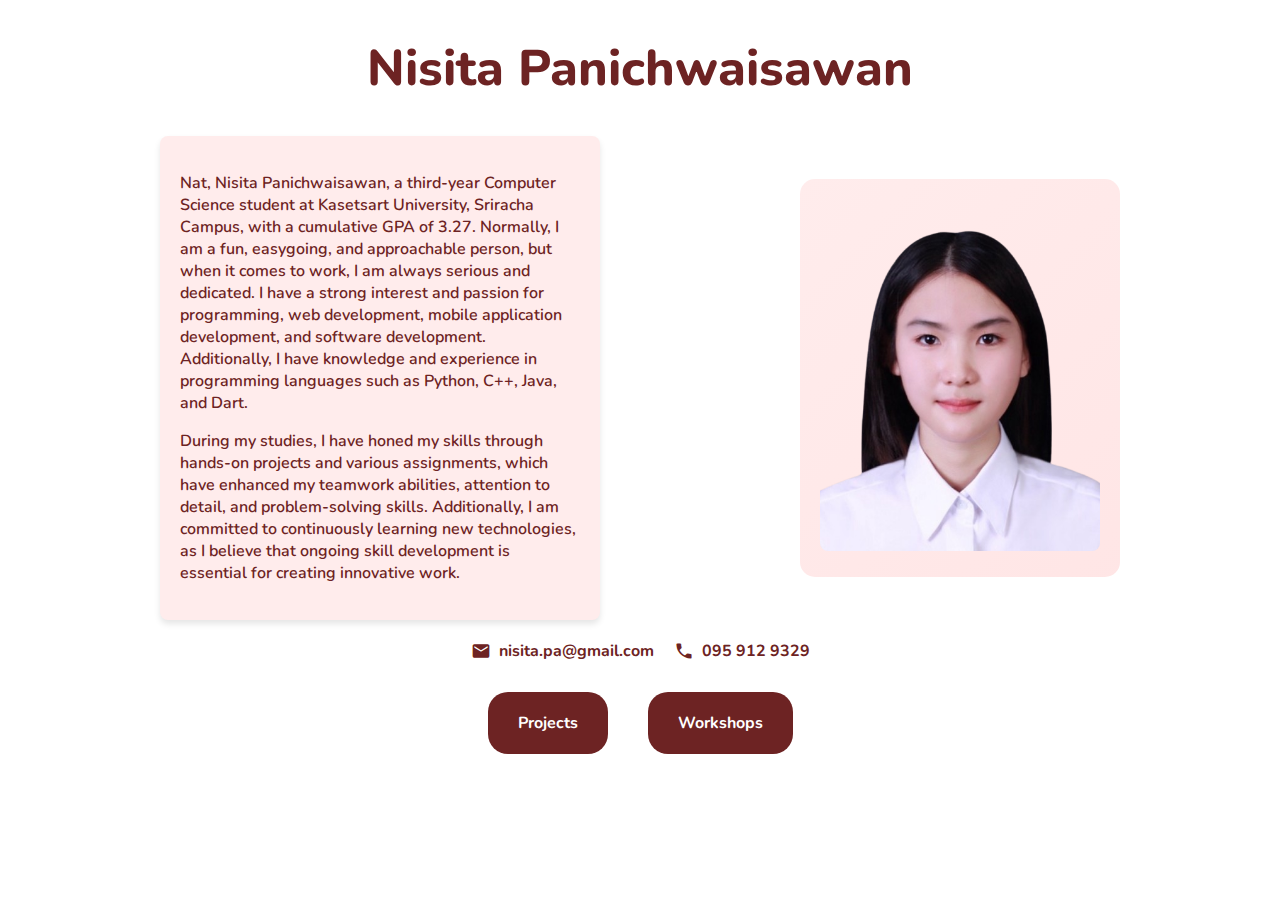
<file: index.html>
<!DOCTYPE html>
<html lang="en">
<head>
    <meta charset="UTF-8">
    <meta name="viewport" content="width=device-width, initial-scale=1.0">
    <link href="https://fonts.googleapis.com/css2?family=Nunito:ital,wght@0,200..1000;1,200..1000&display=swap" rel="stylesheet">
    <link href="https://fonts.googleapis.com/icon?family=Material+Icons" rel="stylesheet">
    <link rel="stylesheet" href="style.css">
    <title>NISITA</title>

</head>
<body>

    <h1 class="name">Nisita Panichwaisawan</h1>

    <div class="content">
        <div class="para">
            <p class="para1">ㅤㅤNat, Nisita Panichwaisawan, a third-year Computer Science student at Kasetsart University, Sriracha Campus, with a cumulative GPA of 3.27. Normally, I am a fun, easygoing, and approachable person, but when it comes to work, I am always serious and dedicated.
I have a strong interest and passion for programming, web development, mobile application development, and software development. Additionally, I have knowledge and experience in programming languages such as Python, C++, Java, and Dart.</p>
            <p class="para2">ㅤㅤDuring my studies, I have honed my skills through hands-on projects and various assignments, which have enhanced my teamwork abilities, attention to detail, and problem-solving skills. Additionally, I am committed to continuously learning new technologies, as I believe that ongoing skill development is essential for creating innovative work.</p>
        </div>
        <div class="img">
            <img src="image/profile-removebg-preview.png" alt="description">
        </div>
    </div>

    <div class="social">
        <div class="bt email">
          <span class="material-icons">email</span> nisita.pa@gmail.com
        </div>
        <div class="bt phone">
          <span class="material-icons">phone</span> 095 912 9329
        </div>
    </div>

    <nav class="menu">
        <a href="projects.html" class="pj">Projects</a>
        <a href="workshops.html" class="ws">Workshops</a>
    </nav>

</body>
</html>
</file>
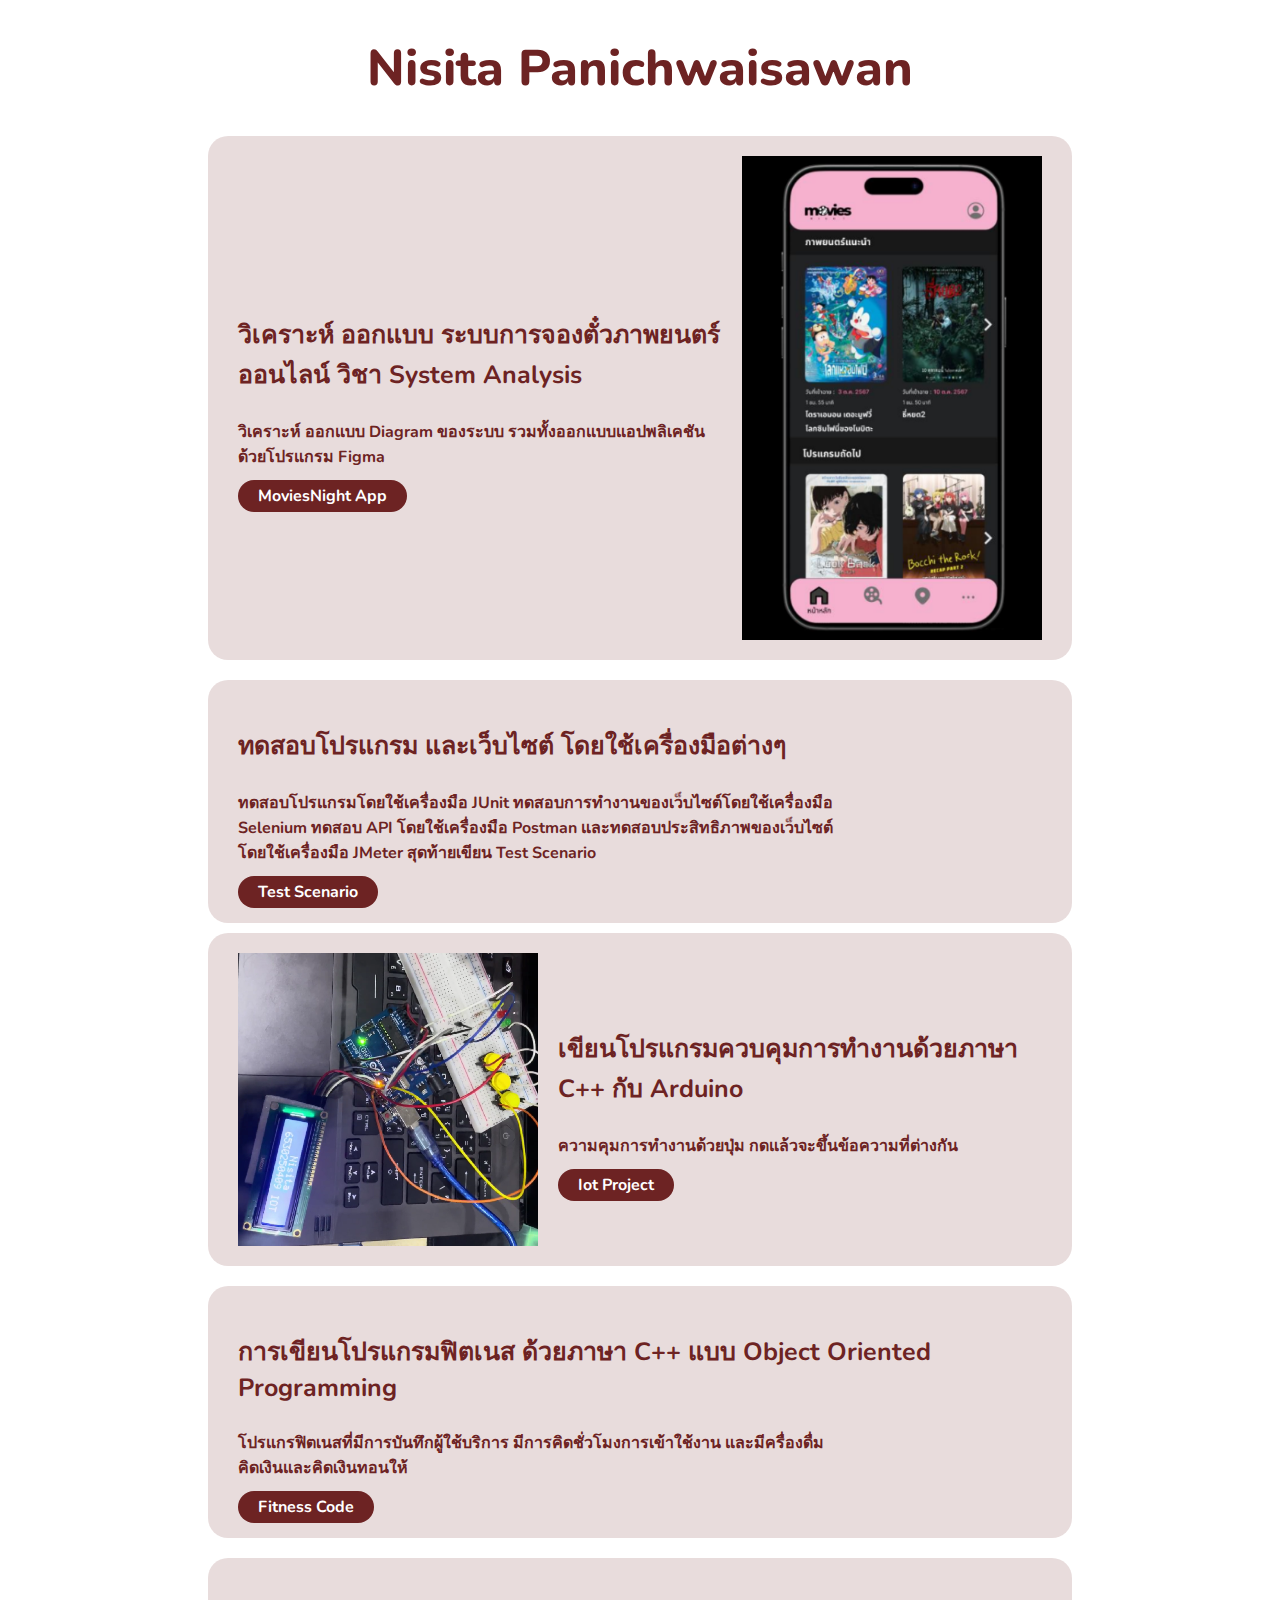
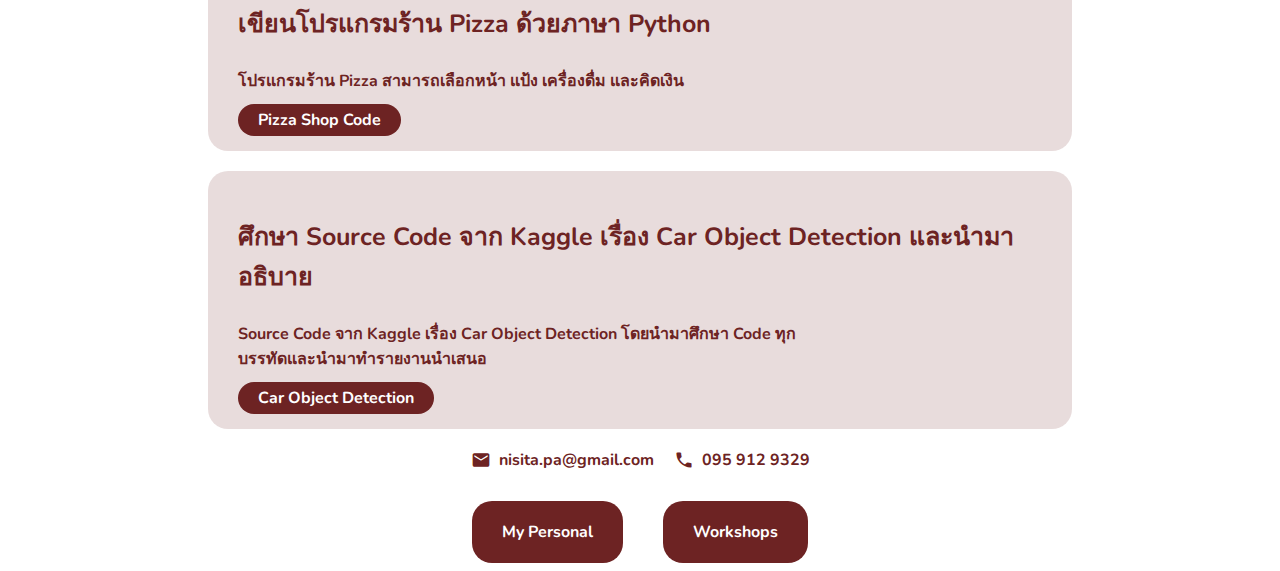
<file: projects.html>
<!DOCTYPE html>
<html lang="en">
<head>
    <meta charset="UTF-8">
    <meta name="viewport" content="width=device-width, initial-scale=1.0">
    <title>Projects</title>
    <link href="https://fonts.googleapis.com/css2?family=Nunito:ital,wght@0,200..1000;1,200..1000&display=swap" rel="stylesheet">
    <link href="https://fonts.googleapis.com/icon?family=Material+Icons" rel="stylesheet">
    <link rel="stylesheet" href="style.css">
    
</head>
<body>

    <h1 class="name">Nisita Panichwaisawan</h1>

    <div class="sa"> 
        <div class="sa1">
            <p class="headSa">วิเคราะห์ ออกแบบ ระบบการจองตั๋วภาพยนตร์ออนไลน์ วิชา System Analysis</p>
            <p class="Sa">วิเคราะห์ ออกแบบ Diagram ของระบบ รวมทั้งออกแบบแอปพลิเคชันด้วยโปรแกรม Figma</p>
            <nav class="linkSa">
                <a href="https://drive.google.com/drive/folders/1xaktjNA5q30cpizbg6fLiMKJ64IBtu1J?usp=sharing">MoviesNight App</a>
            </nav>
        </div>
        <img src="image/Screenshot 2025-01-08 192326.png" alt="description">
    </div>

    <div class="soft"> 
        <div class="soft1">
            <p class="headS">ทดสอบโปรแกรม และเว็บไซต์ โดยใช้เครื่องมือต่างๆ</p>
            <p class="S">ทดสอบโปรแกรมโดยใช้เครื่องมือ JUnit ทดสอบการทำงานของเว็บไซต์โดยใช้เครื่องมือ Selenium ทดสอบ API โดยใช้เครื่องมือ Postman และทดสอบประสิทธิภาพของเว็บไซต์โดยใช้เครื่องมือ JMeter สุดท้ายเขียน Test Scenario</p>
            <nav class="linkS">
                <a href="https://drive.google.com/drive/folders/1--2ExAqsfVzVDKwpB9BR4WEXfHhzTi2C?usp=drive_link">Test Scenario</a>
            </nav>
        </div>
    </div>

    <div class="iot">         
        <img src="image/Screenshot 2025-01-08 195437.png" alt="description">
        <div class="iot1">
            <p class="headIot">เขียนโปรแกรมควบคุมการทำงานด้วยภาษา C++ กับ Arduino</p>
            <p class="Iot">ความคุมการทำงานด้วยปุ่ม กดแล้วจะขึ้นข้อความที่ต่างกัน</p>
            <nav class="linkIot">
                <a href="https://drive.google.com/drive/folders/1--WcdC6P0LM2bzNdiQ7OFJAOHPQ1ViEn?usp=drive_link">Iot Project</a>
            </nav>
        </div>
    </div>

    <div class="fitness"> 
        <div class="fitness1">
            <p class="headFn">การเขียนโปรแกรมฟิตเนส ด้วยภาษา C++ แบบ Object Oriented Programming</p>
            <p class="Fn">โปรแกรฟิตเนสที่มีการบันทึกผู้ใช้บริการ มีการคิดชั่วโมงการเข้าใช้งาน และมีครื่องดื่ม คิดเงินและคิดเงินทอนให้</p>
            <nav class="linkFn">
                <a href="https://drive.google.com/drive/folders/1-c06O9hiYrjWFi3LxwbY0zfMI83cplDx?usp=drive_link">Fitness Code</a>
            </nav>
        </div>
    </div>

    <div class="pizza"> 
        <div class="pizza1">
            <p class="headPz">เขียนโปรแกรมร้าน Pizza ด้วยภาษา Python</p>
            <p class="Pz">โปรแกรมร้าน Pizza สามารถเลือกหน้า แป้ง เครื่องดื่ม และคิดเงิน</p>
            <nav class="linkPz">
                <a href="https://drive.google.com/drive/folders/1ZTIEDXa_qqDOobwSWRAiCeO6HjLG6cg8?usp=drive_link">Pizza Shop Code</a>
            </nav>
        </div>
    </div>

    <div class="car"> 
        <div class="car1">
            <p class="headCar">ศึกษา Source Code จาก Kaggle เรื่อง Car Object Detection และนำมาอธิบาย</p>
            <p class="Car">Source Code จาก Kaggle เรื่อง Car Object Detection โดยนำมาศึกษา Code ทุกบรรทัดและนำมาทำรายงานนำเสนอ</p>
            <nav class="linkCar">
                <a href="https://drive.google.com/drive/folders/1ywEwYR_A3G8L8N1PruaCSO-acoHW2E_0?usp=drive_link">Car Object Detection</a>
            </nav>
        </div>
    </div>

    <div class="social">
        <div class="bt email">
          <span class="material-icons">email</span> nisita.pa@gmail.com
        </div>
        <div class="bt phone">
          <span class="material-icons">phone</span> 095 912 9329
        </div>
    </div>

    <nav class="menu">
        <a href="index.html" class="id">My Personal</a>
        <a href="workshops.html" class="ws">Workshops</a>
    </nav>

</body>
</html>
</file>
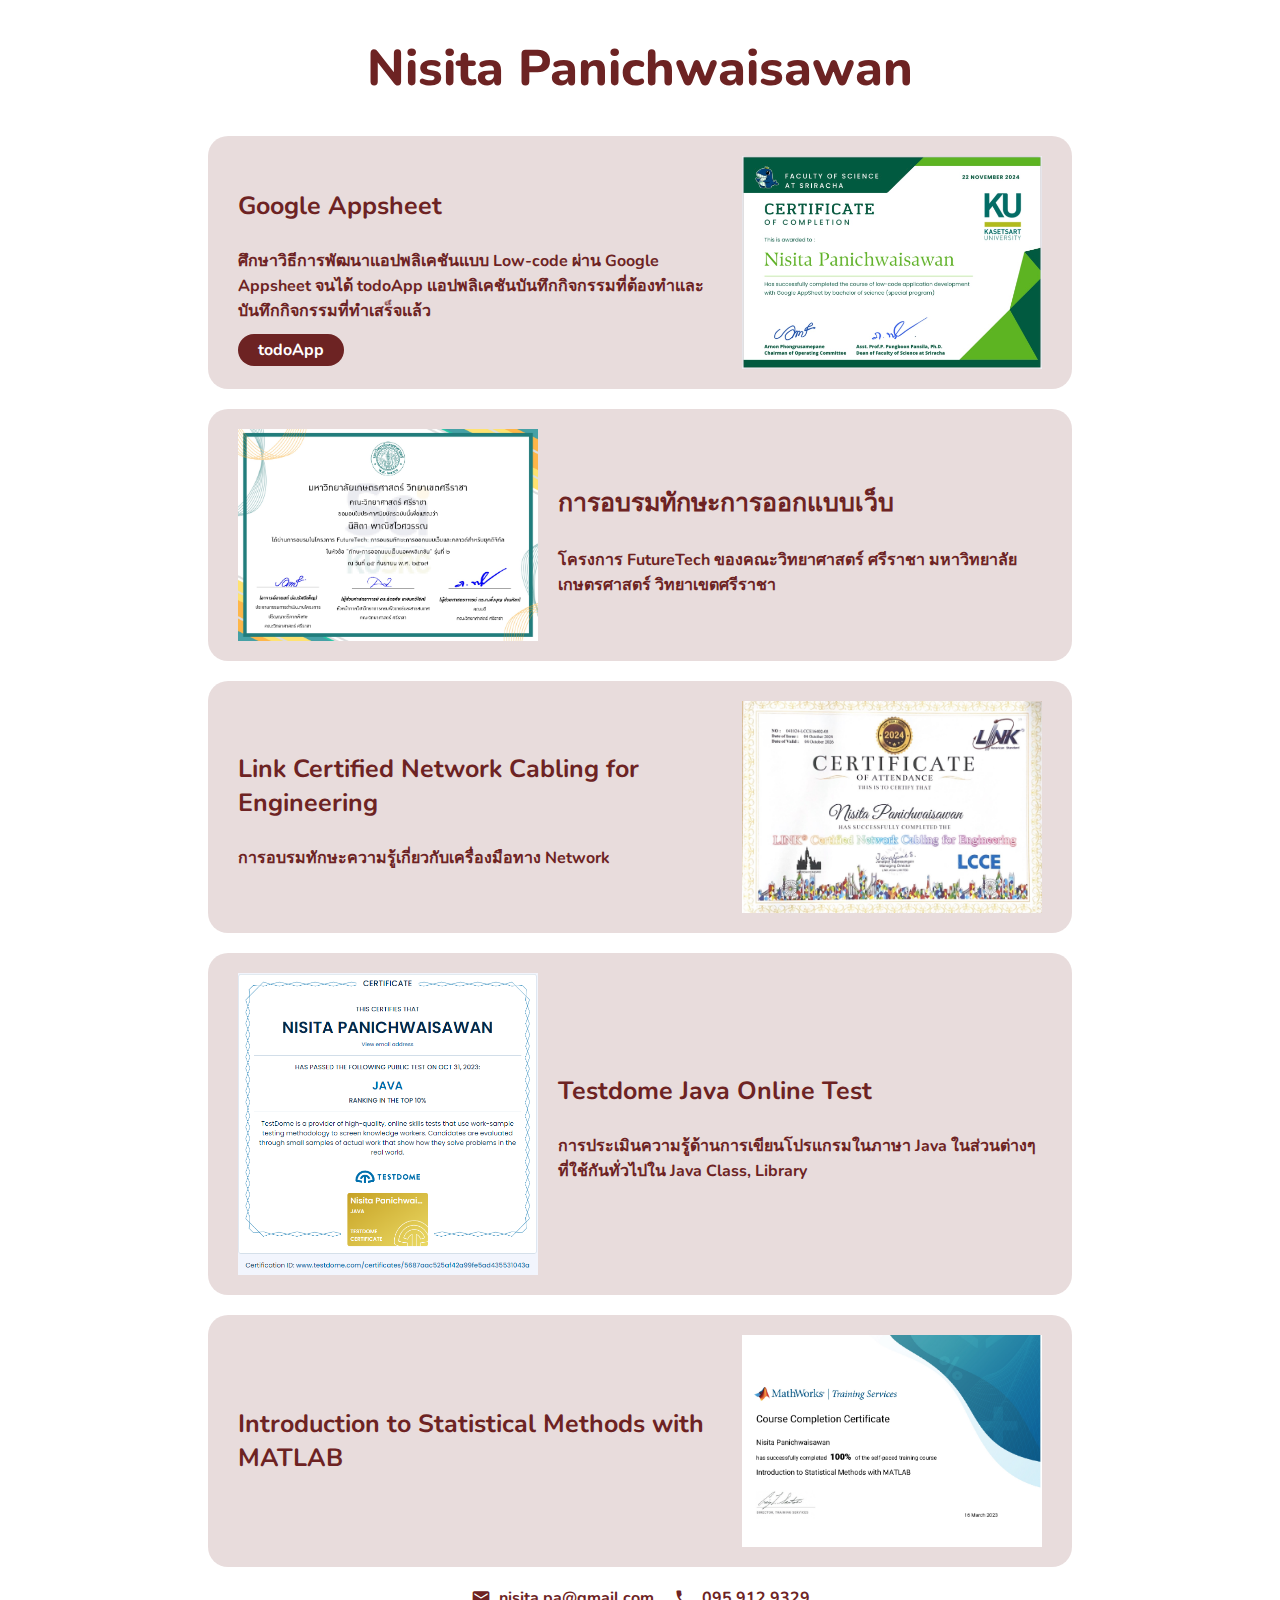
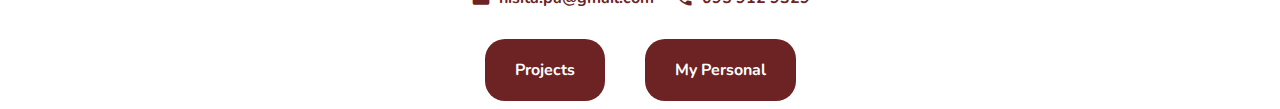
<file: workshops.html>
<!DOCTYPE html>
<html lang="en">
<head>
    <meta charset="UTF-8">
    <meta name="viewport" content="width=device-width, initial-scale=1.0">
    <title>Workshops</title>
    <link href="https://fonts.googleapis.com/css2?family=Nunito:ital,wght@0,200..1000;1,200..1000&display=swap" rel="stylesheet">
    <link href="https://fonts.googleapis.com/icon?family=Material+Icons" rel="stylesheet">
    <link rel="stylesheet" href="style.css">

</head>
<body>

    <h1 class="name">Nisita Panichwaisawan</h1>

    <div class="appsheet">
        <div class="appsheet1">
            <p class="headAs">Google Appsheet</p>
            <p class="As">ศึกษาวิธีการพัฒนาแอปพลิเคชันแบบ Low-code ผ่าน Google Appsheet จนได้ todoApp แอปพลิเคชันบันทึกกิจกรรมที่ต้องทำและบันทึกกิจกรรมที่ทำเสร็จแล้ว</p>
            <nav class="linkApp">
                <a href="https://www.appsheet.com/start/51323fdd-230b-41ee-b93f-16f6a7afee00">todoApp</a>
            </nav>
        </div>
        <img src="image/Google Appsheet.jpg" alt="description">
    </div>
    
    <div class="futureTech">
        <img src="image/Futuretech_page-0001.jpg" alt="description">
        <div class="futureTech1">
            <p class="headFt">การอบรมทักษะการออกแบบเว็บ</p>
            <p class="Ft">โครงการ FutureTech ของคณะวิทยาศาสตร์ ศรีราชา มหาวิทยาลัยเกษตรศาสตร์ วิทยาเขตศรีราชา</p>
        </div>
    </div>

    <div class="link">
        <div class="link1">
            <p class="headLink">Link Certified Network Cabling for Engineering</p>
            <p class="Hl">การอบรมทักษะความรู้เกี่ยวกับเครื่องมือทาง Network</p>
        </div>
        <img src="image/S__12337168.jpg" alt="">
    </div>

    <div class="java">
        <img src="image/Testdome-Java.png" alt="description">
        <div class="java1">
            <p class="headJv">Testdome Java Online Test</p>
            <p class="Jv">การประเมินความรู้ด้านการเขียนโปรแกรมในภาษา Java ในส่วนต่างๆที่ใช้กันทั่วไปใน Java Class, Library</p>
        </div>
    </div>
    
    <div class="matlab">
        <div class="matlab1">
            <p class="headMl">Introduction to Statistical Methods with MATLAB</p>
        </div>
        <img src="image/certificate matlab_page-0001.jpg" alt="description">
    </div>

    <div class="social">
        <div class="bt email">
          <span class="material-icons">email</span> nisita.pa@gmail.com
        </div>
        <div class="bt phone">
          <span class="material-icons">phone</span> 095 912 9329
        </div>
    </div>

    <nav class="menu">
        <a href="projects.html" class="pj">Projects</a>
        <a href="index.html" class="id">My Personal</a>
    </nav>

</body>
</html>
</file>
<file: style.css>
* {
    font-family: 'Nunito',sans-serif;
}

.name {
    color: #6D2323;
    font-weight: 800;
    font-size: 50px;
    text-align: center;
}

body {
    color: #FEF9E1;
}

.content {
    display: flex; 
    align-items: center; 
    justify-content: center; 
    gap: 200px; 
    margin: 0 auto; 
    max-width: 1200px; 
}

.para {
    color: #6D2323;
    max-width: 400px;
    font-size: 16px;
    font-weight: 600;
    flex: 2; 
    background-color: #ffecec;
    padding: 20px;
    border-radius: 8px;
    box-shadow: 0 4px 6px rgba(0, 0, 0, 0.1);
}
 
.img img{
    flex: 1;
    width: 280px;
    height: auto;
    border-radius: 8px; 
}

.img {
    background: linear-gradient(135deg, #ffecec, hsl(0, 100%, 95%)); 
    padding: 20px;
    border-radius: 15px;
}

.social {
    display: flex;
    gap: 20px; 
    justify-content: center;
    margin-top: 20px;
}
  
.bt {
    display: flex;
    align-items: center;
    color: #6D2323; 
    font-size: 16px; 
    font-weight: 700; 
}
  
.bt .material-icons {
    margin-right: 8px; 
    font-size: 20px; 
}

.menu {
    display: flex;
    gap: 40px;
    justify-content: center;
    margin-top: 30px;
}

.menu a{
    text-decoration: none;
    color: white;
    background-color: #6D2323;
    padding: 20px 30px;
    border-radius: 20px;
    font-weight: 700;
}

.appsheet{
    align-items: center;
    background-color: #6d232328;
    gap: 20px;   
    border-radius: 20px;
    padding: 20px 30px;
    display: flex;   
    margin-left: 200px;
    margin-right: 200px;
    color: #6D2323;
}

.headAs {
    font-size: 25px;
    font-weight: 700;
}

.As{
    font-weight: 700;
    max-width: 600px;
}

.appsheet img{
    width: 300px;
    height: auto;
}

.linkApp a {
    text-decoration: none;
    color: white;
    background-color: #6D2323;
    padding: 5px 20px;
    border-radius: 20px;
    font-weight: 700;
    margin-top: 10px;
}

.futureTech{
    align-items: center;
    background-color: #6d232328;
    gap: 20px;   
    border-radius: 20px;
    padding: 20px 30px;
    display: flex;   
    margin-left: 200px;
    margin-right: 200px;
    color: #6D2323;
    margin-top: 20px;
}

.futureTech img{
    width: 300px;
    height: auto;
}

.headFt {
    font-size: 25px;
    font-weight: 700;
}

.Ft{
    font-weight: 700;
    max-width: 600px;
}

.headLink{
    font-size: 25px;
    font-weight: 700;
}

.Hl{
    font-weight: 700;
    max-width: 600px;
}

.link img{
    width: 300px;
    height: auto;
}

.link{
    align-items: center;
    background-color: #6d232328;
    gap: 20px;   
    border-radius: 20px;
    padding: 20px 30px;
    display: flex;   
    margin-left: 200px;
    margin-right: 200px;
    color: #6D2323;
    margin-top: 20px;
}

.headJv{
    font-size: 25px;
    font-weight: 700;
}

.Jv{
    font-weight: 700;
    max-width: 600px;
}

.java img{
    width: 300px;
    height: auto;
}

.java{
    align-items: center;
    background-color: #6d232328;
    gap: 20px;   
    border-radius: 20px;
    padding: 20px 30px;
    display: flex;   
    margin-left: 200px;
    margin-right: 200px;
    color: #6D2323;
    margin-top: 20px;
}

.matlab{
    align-items: center;
    background-color: #6d232328;
    gap: 20px;   
    border-radius: 20px;
    padding: 20px 30px;
    display: flex;   
    margin-left: 200px;
    margin-right: 200px;
    color: #6D2323;
    margin-top: 20px;
}

.headMl{
    font-size: 25px;
    font-weight: 700;
}

.matlab img{
    width: 300px;
    height: auto;
}

.sa{
    align-items: center;
    background-color: #6d232328;
    gap: 20px;   
    border-radius: 20px;
    padding: 20px 30px;
    display: flex;   
    margin-left: 200px;
    margin-right: 200px;
    color: #6D2323;
}

.headSa {
    font-size: 25px;
    font-weight: 700;
}

.Sa{
    font-weight: 700;
    max-width: 600px;
}

.sa img{
    width: 300px;
    height: auto;
}

.linkSa a {
    text-decoration: none;
    color: white;
    background-color: #6D2323;
    padding: 5px 20px;
    border-radius: 20px;
    font-weight: 700;
    margin-top: 10px;
}

.pizza{
    align-items: center;
    background-color: #6d232328;
    gap: 20px;   
    border-radius: 20px;
    padding: 20px 30px;
    display: flex;   
    margin-left: 200px;
    margin-right: 200px;
    color: #6D2323;
    margin-top: 20px;
}

.headPz {
    font-size: 25px;
    font-weight: 700;
}

.Pz{
    font-weight: 700;
    max-width: 600px;
}

.linkPz a {
    text-decoration: none;
    color: white;
    background-color: #6D2323;
    padding: 5px 20px;
    border-radius: 20px;
    font-weight: 700;
    margin-top: 10px;
}

.fitness{
    align-items: center;
    background-color: #6d232328;
    gap: 20px;   
    border-radius: 20px;
    padding: 20px 30px;
    display: flex;   
    margin-left: 200px;
    margin-right: 200px;
    color: #6D2323;
    margin-top: 20px;
}

.headFn {
    font-size: 25px;
    font-weight: 700;
}

.Fn{
    font-weight: 700;
    max-width: 600px;
}

.linkFn a {
    text-decoration: none;
    color: white;
    background-color: #6D2323;
    padding: 5px 20px;
    border-radius: 20px;
    font-weight: 700;
    margin-top: 10px;
}

.soft{
    align-items: center;
    background-color: #6d232328;
    gap: 20px;   
    border-radius: 20px;
    padding: 20px 30px;
    display: flex;   
    margin-left: 200px;
    margin-right: 200px;
    color: #6D2323;
    margin-top: 20px;
}

.headS {
    font-size: 25px;
    font-weight: 700;
}

.S{
    font-weight: 700;
    max-width: 600px;
}

.linkS a {
    text-decoration: none;
    color: white;
    background-color: #6D2323;
    padding: 5px 20px;
    border-radius: 20px;
    font-weight: 700;
    margin-top: 10px;
}

.iot{
    align-items: center;
    background-color: #6d232328;
    gap: 20px;   
    border-radius: 20px;
    padding: 20px 30px;
    display: flex;   
    margin-left: 200px;
    margin-right: 200px;
    color: #6D2323;
    margin-top: 10px;
}

.headIot {
    font-size: 25px;
    font-weight: 700;
}

.Iot{
    font-weight: 700;
    max-width: 600px;
}

.iot img{
    width: 300px;
    height: auto;
}

.linkIot a {
    text-decoration: none;
    color: white;
    background-color: #6D2323;
    padding: 5px 20px;
    border-radius: 20px;
    font-weight: 700;
    margin-top: 10px;
}

.car{
    align-items: center;
    background-color: #6d232328;
    gap: 20px;   
    border-radius: 20px;
    padding: 20px 30px;
    display: flex;   
    margin-left: 200px;
    margin-right: 200px;
    color: #6D2323;
    margin-top: 20px;
}

.headCar {
    font-size: 25px;
    font-weight: 700;
}

.Car{
    font-weight: 700;
    max-width: 600px;
}

.linkCar a {
    text-decoration: none;
    color: white;
    background-color: #6D2323;
    padding: 5px 20px;
    border-radius: 20px;
    font-weight: 700;
    margin-top: 10px;
}
</file>
